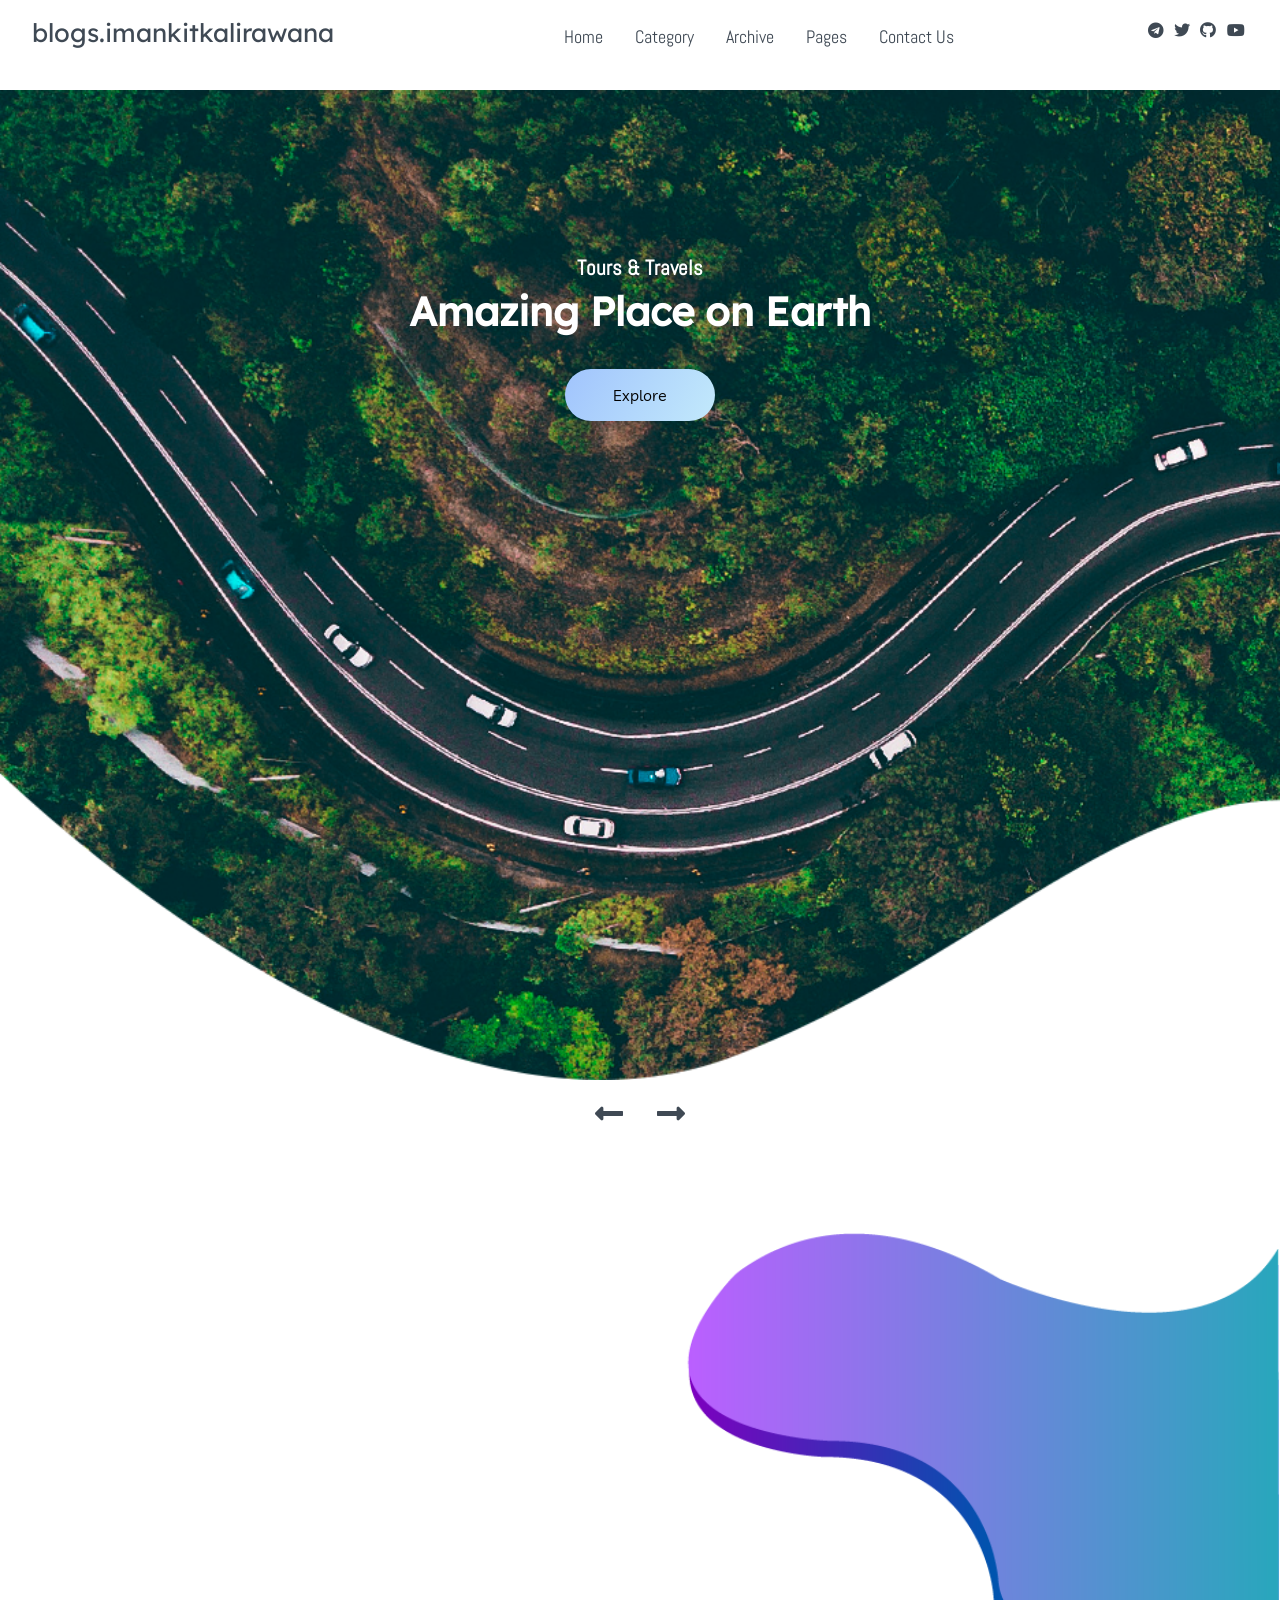
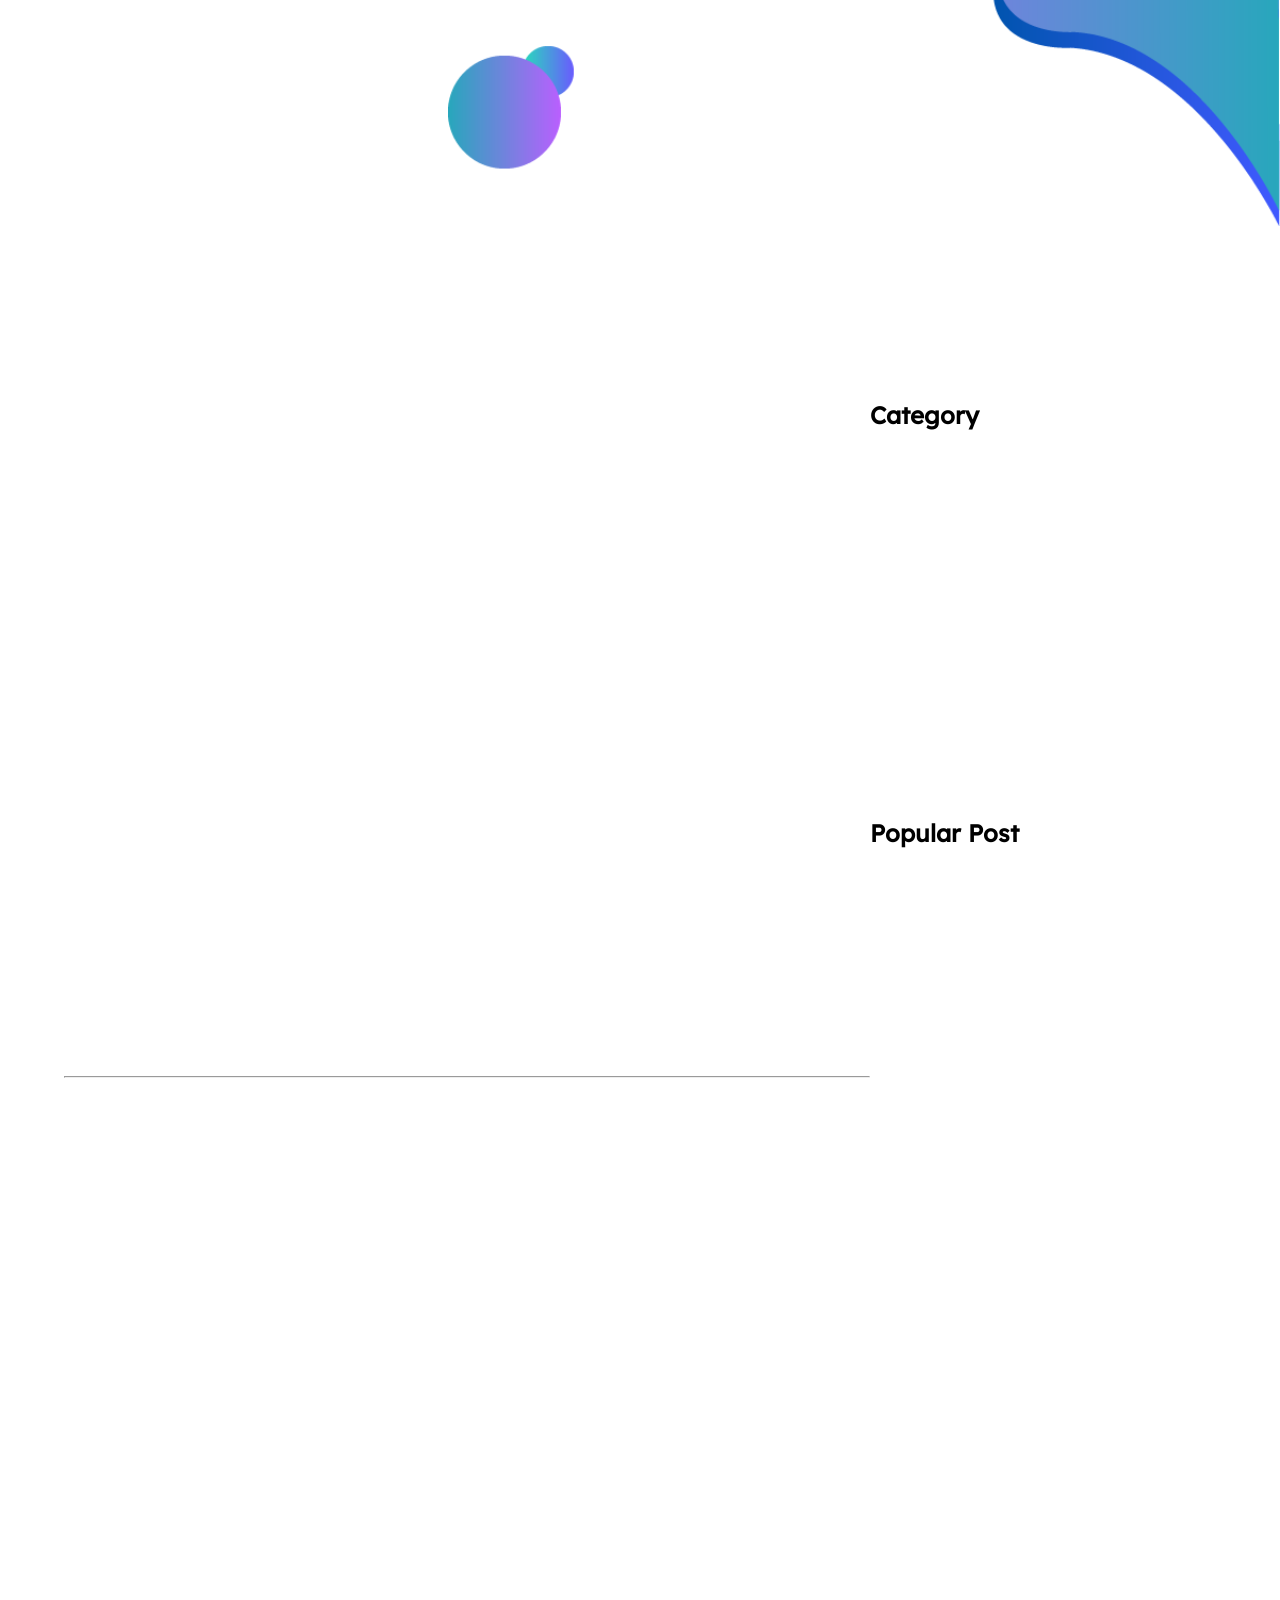
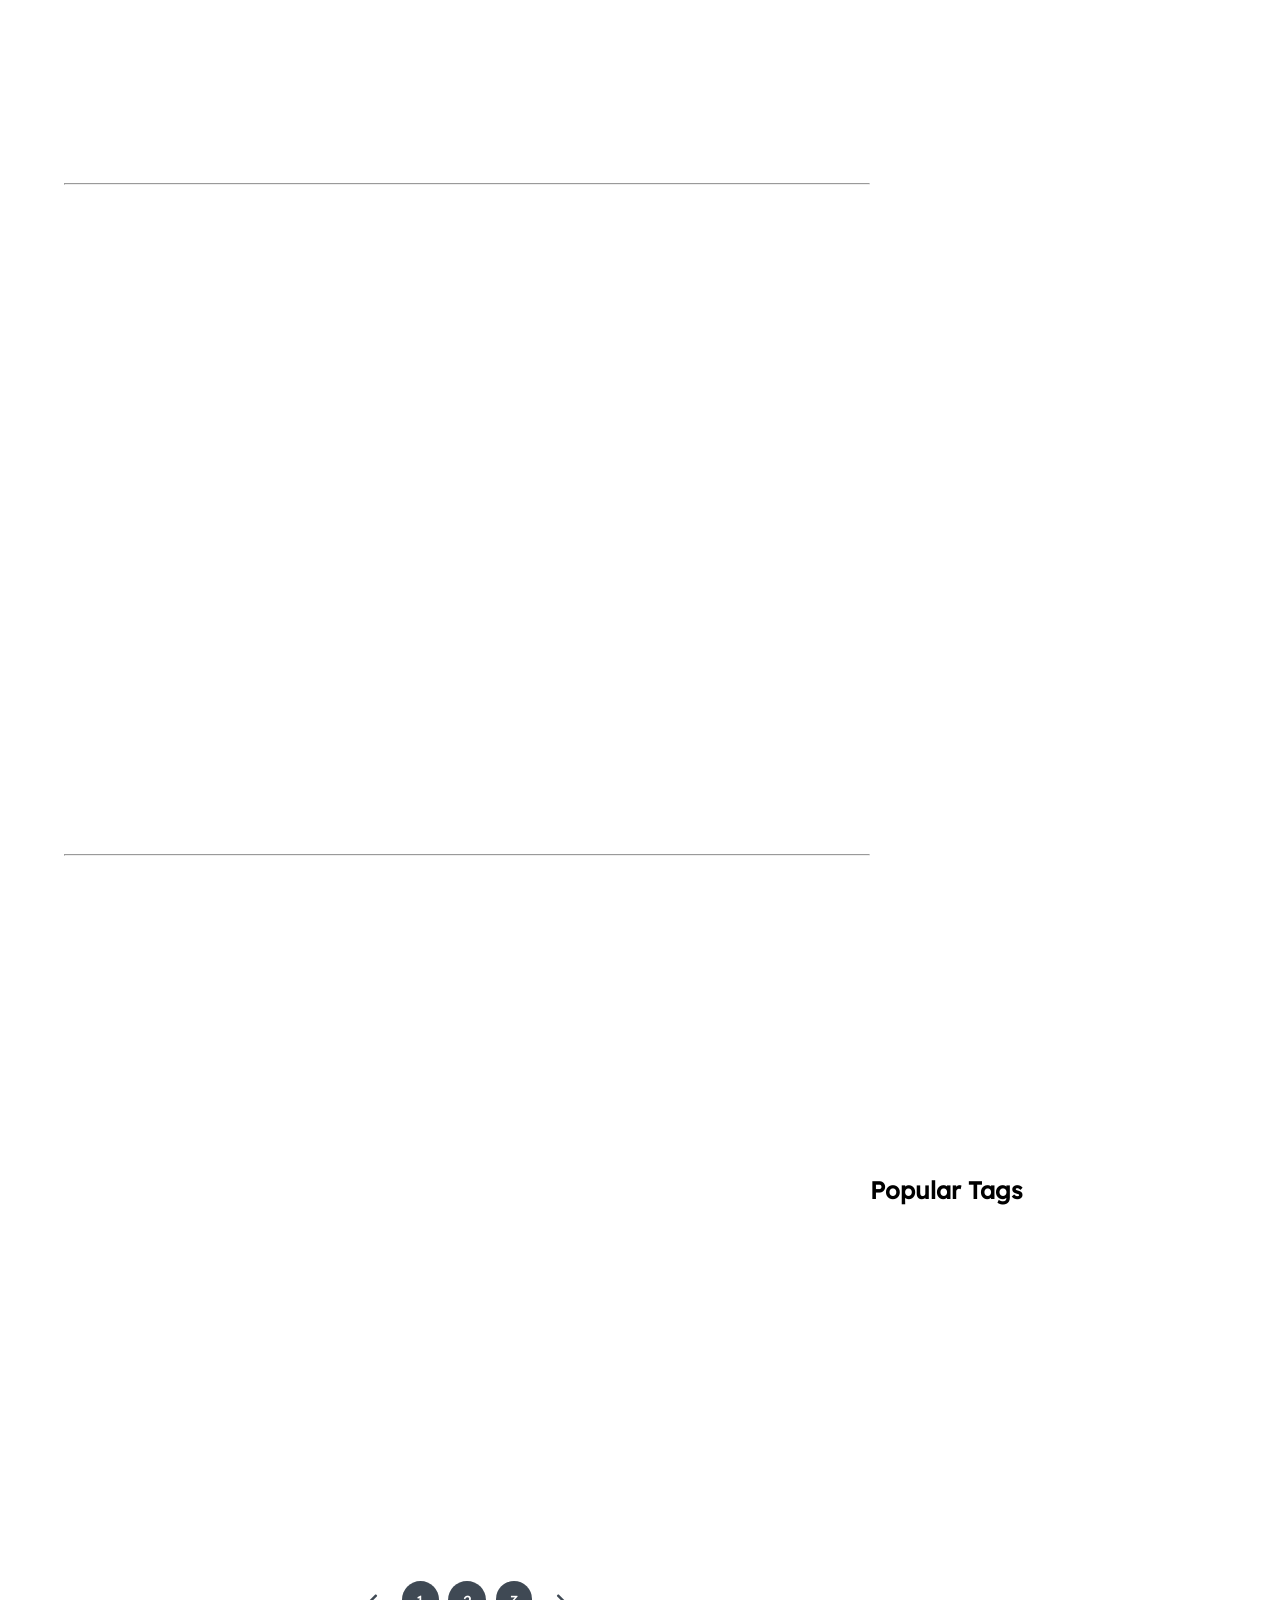
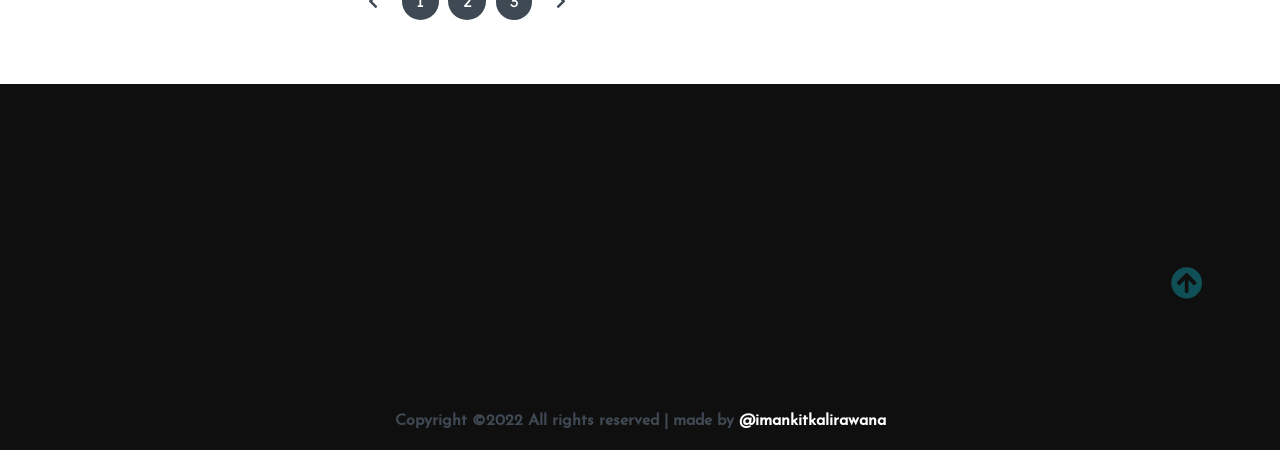
<file: Blogs/Index.html>
<!DOCTYPE html>
<html lang="en">

<head>
    <meta charset="UTF-8">
    <meta name="viewport" content="width=device-width, initial-scale=1.0">
    <meta http-equiv="X-UA-Compatible" content="ie=edge">
    <title>blog.imankitkalirawana</title>

    <!-- Font Awesome Icons -->
    <link rel="stylesheet" href="./css/all.css">


    <!-- --------- Owl-Carousel ------------------->
    <link rel="stylesheet" href="./css/owl.carousel.min.css">
    <link rel="stylesheet" href="./css/owl.theme.default.min.css">

    <!-- ------------ AOS Library ------------------------- -->
    <link rel="stylesheet" href="./css/aos.css">

    <!-- Custom Style   -->
    <link rel="stylesheet" href="./css/Style.css">

</head>

<body>

    <!-- ----------------------------  Navigation ---------------------------------------------- -->

    <nav class="nav">
        <div class="nav-menu flex-row">
            <div class="nav-brand">
                <a href="#" class="text-gray">blogs.imankitkalirawana</a>
            </div>
            <div class="toggle-collapse">
                <div class="toggle-icons">
                    <i class="fas fa-bars"></i>
                </div>
            </div>
            <div>
                <ul class="nav-items">
                    <li class="nav-link">
                        <a href="../index.html">Home</a>
                    </li>
                    <li class="nav-link">
                        <a href="#">Category</a>
                    </li>
                    <li class="nav-link">
                        <a href="#">Archive</a>
                    </li>
                    <li class="nav-link">
                        <a href="#">Pages</a>
                    </li>
                    <li class="nav-link">
                        <a href="#">Contact Us</a>
                    </li>
                </ul>
            </div>
            <div class="social text-gray">
                <a href="https://telegram.me/imankitkalirawana" target="_blank"><i class="fab fa-telegram"></i></a>
                <a href="https://twitter.com/imofficialankit" target="_blank"><i class="fab fa-twitter"></i></a>
                <a href="https://github.com/imankitkalirawana" target="_blank"><i class="fab fa-github"></i></a>
                <a href="https://youtube.com/c/AnkitKalirawana" target="_blank"><i class="fab fa-youtube"></i></a>
            </div>
        </div>
    </nav>

    <!-- ------------x---------------  Navigation --------------------------x------------------- -->

    <!----------------------------- Main Site Section ------------------------------>

    <main>

        <!------------------------ Site Title ---------------------->

        <section class="site-title">
            <div class="site-background" data-aos="fade-up" data-aos-delay="100">
                <h3>Tours & Travels</h3>
                <h1>Amazing Place on Earth</h1>
                <button class="btn">Explore</button>
            </div>
        </section>

        <!------------x----------- Site Title ----------x----------->

        <!-- --------------------- Blog Carousel ----------------- -->

        <section>
            <div class="blog">
                <div class="container">
                    <div class="owl-carousel owl-theme blog-post">
                        <div class="blog-content" data-aos="fade-right" data-aos-delay="200">
                            <img src="./assets/Blog-post/post-1.jpg" alt="post-1">
                            <div class="blog-title">
                                <h3>London Fashion week's continued the evolution</h3>
                                <button class="btn btn-blog">Fashion</button>
                                <span>2 minutes</span>
                            </div>
                        </div>
                        <div class="blog-content" data-aos="fade-in" data-aos-delay="200">
                            <img src="./assets/Blog-post/post-3.jpg" alt="post-1">
                            <div class="blog-title">
                                <h3>London Fashion week's continued the evolution</h3>
                                <button class="btn btn-blog">Fashion</button>
                                <span>2 minutes</span>
                            </div>
                        </div>
                        <div class="blog-content" data-aos="fade-left" data-aos-delay="200">
                            <img src="./assets/Blog-post/post-2.jpg" alt="post-1">
                            <div class="blog-title">
                                <h3>London Fashion week's continued the evolution</h3>
                                <button class="btn btn-blog">Fashion</button>
                                <span>2 minutes</span>
                            </div>
                        </div>
                        <div class="blog-content" data-aos="fade-right" data-aos-delay="200">
                            <img src="./assets/Blog-post/post-5.png" alt="post-1">
                            <div class="blog-title">
                                <h3>London Fashion week's continued the evolution</h3>
                                <button class="btn btn-blog">Fashion</button>
                                <span>2 minutes</span>
                            </div>
                        </div>
                    </div>
                    <div class="owl-navigation">
                        <span class="owl-nav-prev"><i class="fas fa-long-arrow-alt-left"></i></span>
                        <span class="owl-nav-next"><i class="fas fa-long-arrow-alt-right"></i></span>
                    </div>
                </div>
            </div>
        </section>

        <!-- ----------x---------- Blog Carousel --------x-------- -->

        <!-- ---------------------- Site Content -------------------------->

        <section class="container">
            <div class="site-content">
                <div class="posts">
                    <div class="post-content" data-aos="zoom-in" data-aos-delay="200">
                        <div class="post-image">
                            <div>
                                <img src="./assets/Blog-post/blog1.png" class="img" alt="blog1">
                            </div>
                            <div class="post-info flex-row">
                                <span><i class="fas fa-user text-gray"></i>&nbsp;&nbsp;Admin</span>
                                <span><i class="fas fa-calendar-alt text-gray"></i>&nbsp;&nbsp;January 14, 2019</span>
                                <span>2 Commets</span>
                            </div>
                        </div>
                        <div class="post-title">
                            <a href="#">Why should boys have all the fun? it's the women who are making india an
                                alcohol-loving contry</a>
                            <p>Lorem ipsum dolor sit amet consectetur adipisicing elit. Neque voluptas deserunt beatae
                                adipisci iusto totam placeat corrupti ipsum, tempora magnam incidunt aperiam tenetur a
                                nobis, voluptate, numquam architecto fugit. Eligendi quidem ipsam ducimus minus magni
                                illum similique veniam tempore unde?
                            </p>
                            <button class="btn post-btn">Read More &nbsp; <i class="fas fa-arrow-right"></i></button>
                        </div>
                    </div>
                    <hr>
                    <div class="post-content" data-aos="zoom-in" data-aos-delay="200">
                        <div class="post-image">
                            <div>
                                <img src="./assets/Blog-post/blog2.png" class="img" alt="blog1">
                            </div>
                            <div class="post-info flex-row">
                                <span><i class="fas fa-user text-gray"></i>&nbsp;&nbsp;Admin</span>
                                <span><i class="fas fa-calendar-alt text-gray"></i>&nbsp;&nbsp;January 16, 2019</span>
                                <span>7 Commets</span>
                            </div>
                        </div>
                        <div class="post-title">
                            <a href="#">Why should boys have all the fun? it's the women who are making india an
                                alcohol-loving contry</a>
                            <p>Lorem ipsum dolor sit amet consectetur adipisicing elit. Neque voluptas deserunt beatae
                                adipisci iusto totam placeat corrupti ipsum, tempora magnam incidunt aperiam tenetur a
                                nobis, voluptate, numquam architecto fugit. Eligendi quidem ipsam ducimus minus magni
                                illum similique veniam tempore unde?
                            </p>
                            <button class="btn post-btn">Read More &nbsp; <i class="fas fa-arrow-right"></i></button>
                        </div>
                    </div>
                    <hr>
                    <div class="post-content" data-aos="zoom-in" data-aos-delay="200">
                        <div class="post-image">
                            <div>
                                <img src="./assets/Blog-post/blog3.png" class="img" alt="blog1">
                            </div>
                            <div class="post-info flex-row">
                                <span><i class="fas fa-user text-gray"></i>&nbsp;&nbsp;Admin</span>
                                <span><i class="fas fa-calendar-alt text-gray"></i>&nbsp;&nbsp;January 19, 2019</span>
                                <span>5 Commets</span>
                            </div>
                        </div>
                        <div class="post-title">
                            <a href="#">New data recording system to better analyse road accidents</a>
                            <p>Lorem ipsum dolor sit amet consectetur adipisicing elit. Neque voluptas deserunt beatae
                                adipisci iusto totam placeat corrupti ipsum, tempora magnam incidunt aperiam tenetur a
                                nobis, voluptate, numquam architecto fugit. Eligendi quidem ipsam ducimus minus magni
                                illum similique veniam tempore unde?
                            </p>
                            <button class="btn post-btn">Read More &nbsp; <i class="fas fa-arrow-right"></i></button>
                        </div>
                    </div>
                    <hr>
                    <div class="post-content" data-aos="zoom-in" data-aos-delay="200">
                        <div class="post-image">
                            <div>
                                <img src="./assets/Blog-post/blog4.png" class="img" alt="blog1">
                            </div>
                            <div class="post-info flex-row">
                                <span><i class="fas fa-user text-gray"></i>&nbsp;&nbsp;Admin</span>
                                <span><i class="fas fa-calendar-alt text-gray"></i>&nbsp;&nbsp;January 21, 2019</span>
                                <span>12 Commets</span>
                            </div>
                        </div>
                        <div class="post-title">
                            <a href="#">New data recording system to better analyse road accidents</a>
                            <p>Lorem ipsum dolor sit amet consectetur adipisicing elit. Neque voluptas deserunt beatae
                                adipisci iusto totam placeat corrupti ipsum, tempora magnam incidunt aperiam tenetur a
                                nobis, voluptate, numquam architecto fugit. Eligendi quidem ipsam ducimus minus magni
                                illum similique veniam tempore unde?
                            </p>
                            <button class="btn post-btn">Read More &nbsp; <i class="fas fa-arrow-right"></i></button>
                        </div>
                    </div>
                    <div class="pagination flex-row">
                        <a href="#"><i class="fas fa-chevron-left"></i></a>
                        <a href="#" class="pages">1</a>
                        <a href="#" class="pages">2</a>
                        <a href="#" class="pages">3</a>
                        <a href="#"><i class="fas fa-chevron-right"></i></a>
                    </div>
                </div>
                <aside class="sidebar">
                    <div class="category">
                        <h2>Category</h2>
                        <ul class="category-list">
                            <li class="list-items" data-aos="fade-left" data-aos-delay="100">
                                <a href="#">Software</a>
                                <span>(05)</span>
                            </li>
                            <li class="list-items" data-aos="fade-left" data-aos-delay="200">
                                <a href="#">Techonlogy</a>
                                <span>(02)</span>
                            </li>
                            <li class="list-items" data-aos="fade-left" data-aos-delay="300">
                                <a href="#">Lifestyle</a>
                                <span>(07)</span>
                            </li>
                            <li class="list-items" data-aos="fade-left" data-aos-delay="400">
                                <a href="#">Shopping</a>
                                <span>(01)</span>
                            </li>
                            <li class="list-items" data-aos="fade-left" data-aos-delay="500">
                                <a href="#">Food</a>
                                <span>(08)</span>
                            </li>
                        </ul>
                    </div>
                    <div class="popular-post">
                        <h2>Popular Post</h2>
                        <div class="post-content" data-aos="flip-up" data-aos-delay="200">
                            <div class="post-image">
                                <div>
                                    <img src="./assets/popular-post/m-blog-1.jpg" class="img" alt="blog1">
                                </div>
                                <div class="post-info flex-row">
                                    <span><i class="fas fa-calendar-alt text-gray"></i>&nbsp;&nbsp;January 14,
                                        2019</span>
                                    <span>2 Commets</span>
                                </div>
                            </div>
                            <div class="post-title">
                                <a href="#">New data recording system to better analyse road accidents</a>
                            </div>
                        </div>
                        <div class="post-content" data-aos="flip-up" data-aos-delay="300">
                            <div class="post-image">
                                <div>
                                    <img src="./assets/popular-post/m-blog-2.jpg" class="img" alt="blog1">
                                </div>
                                <div class="post-info flex-row">
                                    <span><i class="fas fa-calendar-alt text-gray"></i>&nbsp;&nbsp;January 14,
                                        2019</span>
                                    <span>2 Commets</span>
                                </div>
                            </div>
                            <div class="post-title">
                                <a href="#">New data recording system to better analyse road accidents</a>
                            </div>
                        </div>
                        <div class="post-content" data-aos="flip-up" data-aos-delay="400">
                            <div class="post-image">
                                <div>
                                    <img src="./assets/popular-post/m-blog-3.jpg" class="img" alt="blog1">
                                </div>
                                <div class="post-info flex-row">
                                    <span><i class="fas fa-calendar-alt text-gray"></i>&nbsp;&nbsp;January 14,
                                        2019</span>
                                    <span>2 Commets</span>
                                </div>
                            </div>
                            <div class="post-title">
                                <a href="#">New data recording system to better analyse road accidents</a>
                            </div>
                        </div>
                        <div class="post-content" data-aos="flip-up" data-aos-delay="500">
                            <div class="post-image">
                                <div>
                                    <img src="./assets/popular-post/m-blog-4.jpg" class="img" alt="blog1">
                                </div>
                                <div class="post-info flex-row">
                                    <span><i class="fas fa-calendar-alt text-gray"></i>&nbsp;&nbsp;January 14,
                                        2019</span>
                                    <span>2 Commets</span>
                                </div>
                            </div>
                            <div class="post-title">
                                <a href="#">New data recording system to better analyse road accidents</a>
                            </div>
                        </div>
                        <div class="post-content" data-aos="flip-up" data-aos-delay="600">
                            <div class="post-image">
                                <div>
                                    <img src="./assets/popular-post/m-blog-5.jpg" class="img" alt="blog1">
                                </div>
                                <div class="post-info flex-row">
                                    <span><i class="fas fa-calendar-alt text-gray"></i>&nbsp;&nbsp;January 14,
                                        2019</span>
                                    <span>2 Commets</span>
                                </div>
                            </div>
                            <div class="post-title">
                                <a href="#">New data recording system to better analyse road accidents</a>
                            </div>
                        </div>
                    </div>
                    <div class="newsletter" data-aos="fade-up" data-aos-delay="300">
                        <h2>Newsletter</h2>
                        <div class="form-element">
                            <input type="text" class="input-element" placeholder="Email">
                            <button class="btn form-btn">Subscribe</button>
                        </div>
                    </div>
                    <div class="popular-tags">
                        <h2>Popular Tags</h2>
                        <div class="tags flex-row">
                            <span class="tag" data-aos="flip-up" data-aos-delay="100">Software</span>
                            <span class="tag" data-aos="flip-up" data-aos-delay="200">technology</span>
                            <span class="tag" data-aos="flip-up" data-aos-delay="300">travel</span>
                            <span class="tag" data-aos="flip-up" data-aos-delay="400">illustration</span>
                            <span class="tag" data-aos="flip-up" data-aos-delay="500">design</span>
                            <span class="tag" data-aos="flip-up" data-aos-delay="600">lifestyle</span>
                            <span class="tag" data-aos="flip-up" data-aos-delay="700">love</span>
                            <span class="tag" data-aos="flip-up" data-aos-delay="800">project</span>
                        </div>
                    </div>
                </aside>
            </div>
        </section>

        <!-- -----------x---------- Site Content -------------x------------>

    </main>

    <!---------------x------------- Main Site Section ---------------x-------------->


    <!-- --------------------------- Footer ---------------------------------------- -->

    <footer class="footer">
        <div class="container">
            <div class="about-us" data-aos="fade-right" data-aos-delay="200">
                <h2>About us</h2>
                <p>Lorem ipsum dolor sit amet consectetur adipisicing elit. Accusantium quia atque nemo ad modi officiis
                    iure, autem nulla tenetur repellendus.</p>
            </div>
            <div class="newsletter" data-aos="fade-right" data-aos-delay="200">
                <h2>Newsletter</h2>
                <p>Stay update with our latest</p>
                <div class="form-element">
                    <input type="text" placeholder="Email"><span><i class="fas fa-chevron-right"></i></span>
                </div>
            </div>
            <div class="instagram" data-aos="fade-left" data-aos-delay="200">
                <h2>Instagram</h2>
                <div class="flex-row">
                    <img src="./assets/instagram/thumb-card3.png" alt="insta1">
                    <img src="./assets/instagram/thumb-card4.png" alt="insta2">
                    <img src="./assets/instagram/thumb-card5.png" alt="insta3">
                </div>
                <div class="flex-row">
                    <img src="./assets/instagram/thumb-card6.png" alt="insta4">
                    <img src="./assets/instagram/thumb-card7.png" alt="insta5">
                    <img src="./assets/instagram/thumb-card8.png" alt="insta6">
                </div>
            </div>
            <div class="follow" data-aos="fade-left" data-aos-delay="200">
                <h2>Follow us</h2>
                <p>Let us be Social</p>
                <div>
                    <i class="fab fa-facebook-f"></i>
                    <i class="fab fa-twitter"></i>
                    <i class="fab fa-instagram"></i>
                    <i class="fab fa-youtube"></i>
                </div>
            </div>
        </div>
        <div class="rights flex-row">
            <h4 class="text-gray">
                Copyright ©2022 All rights reserved | made by
                <a href="../index_contact_us.html" target="_black">@imankitkalirawana</a>
            </h4>
        </div>
        <div class="move-up">
            <span><i class="fas fa-arrow-circle-up fa-2x"></i></span>
        </div>
    </footer>

    <!-- -------------x------------- Footer --------------------x------------------- -->

    <!-- Jquery Library file -->
    <script src="./js/Jquery3.4.1.min.js"></script>

    <!-- --------- Owl-Carousel js ------------------->
    <script src="./js/owl.carousel.min.js"></script>

    <!-- ------------ AOS js Library  ------------------------- -->
    <script src="./js/aos.js"></script>

    <!-- Custom Javascript file -->
    <script src="./js/main.js"></script>
</body>

</html>
</file>
<file: Blogs/css/Style.css>
@import url('../css/fonts.css');


html, body{
    margin: 0%;
    box-sizing: border-box;
    overflow-x: hidden;
}

:root{

    /*      Theme colors        */
    --text-gray: #3f4954;
    --text-light : #686666da;
    --bg-color: #0f0f0f;
    --white: #ffffff;
    --midnight: #104f55;

    /* gradient color   */
    --sky: linear-gradient(120deg, #a1c4fd 0%, #c2e9fb 100%);

    /*      theme font-family   */
    --Abel: 'Abel', cursive;
    --Anton: 'Anton', cursive;
    --Josefin : 'Josefin', cursive;
    --Lexend: 'Lexend', cursive;
    --Livvic : 'Livvic', cursive;
}


/* ---------------- Global Classes ---------------*/

a{
    text-decoration: none;
    color: var(--text-gray);
}

.flex-row{
    display: flex;
    flex-direction: row;    
    flex-wrap: wrap;
}

ul{
    list-style-type: none;
}

h1{
    font-family: var(--Lexend);
    font-size: 2.5rem;
}

h2{
    font-family: var(--Lexend);
}

h3{
    font-family: var(--Abel);
    font-size: 1.3rem;
}

button.btn{
    border: none;
    border-radius: 2rem;
    padding: 1rem 3rem;
    font-size: 1rem;
    font-family: var(--Livvic);
    cursor: pointer;
}

span{
    font-family: var(--Abel);
}

.container{
    margin: 0 5vw;
}

.text-gray{
    color: var(--text-gray);
}

p{
    font-family: var(--Lexend);
    color: var(--text-light);
}

/* ------x------- Global Classes -------x-------*/

/* --------------- navbar ----------------- */

.nav{
    background: white;
    padding: 0 2rem;
    height: 0rem;
    min-height: 10vh;
    overflow: hidden;
    transition: height 1s ease-in-out;
}

.nav .nav-menu{    
    justify-content: space-between;
}

.nav .toggle-collapse{
    position: absolute;
    top: 0%;
    width: 90%;
    cursor: pointer;
    display: none;
}

.nav .toggle-collapse .toggle-icons{
    display: flex;
    justify-content: flex-end;
    padding: 1.7rem 0;
}

.nav .toggle-collapse .toggle-icons i{
    font-size: 1.4rem;
    color: var(--text-gray);
}

.collapse{
    height: 30rem;
}

.nav .nav-items{
    display: flex;
    margin: 0;
}

.nav .nav-items .nav-link{
    padding: 1.6rem 1rem;
    font-size: 1.1rem;
    position: relative;
    font-family: var(--Abel);
    font-size: 1.1rem;
}

.nav .nav-items .nav-link:hover{
    background-color: var(--midnight);
}

.nav .nav-items .nav-link:hover a{
    color: var(--white);
}

.nav .nav-brand a{
    font-size: 1.6rem;
    padding: 1rem 0;
    display: block;
    font-family: var(--Lexend);
    font-size: 1.6rem;
}

.nav .social{
    padding: 1.4rem 0
}

.nav .social i{
    padding: 0 .2rem;
}

.nav .social i:hover{
    color: #a1c4cf;
}

/* -------x------- navbar ---------x------- */


/* ----------------- Main Content----------- */

/* --------------- Site title ---------------- */
main .site-title{
    background: url('../assets/Background-image.png');
    background-size: cover;
    height: 110vh;
    display: flex;
    justify-content: center;
}

main .site-title .site-background{
    padding-top: 10rem;
    text-align: center;
    color: var(--white);
}

main .site-title h1, h3{
    margin: .3rem;
}

main .site-title .btn{
    margin: 1.8rem;
    background: var(--sky);
}

main .site-title .btn:hover{
    background: transparent;
    border: 1px solid var(--white);
    color: var(--white);
}

/* --------x------ Site title --------x------- */

/* --------------- Blog Carousel ------------ */

main .blog{
    background: url('../assets/Abract01.png');
    background-repeat: no-repeat;
    background-position: right;
    height: 100vh;
    width: 100%;
    background-size: 65%;
}

main .blog .blog-post{
    padding-top: 6rem;
}

main .blog-post .blog-content{
    display: flex;
    flex-direction: column;
    text-align: center;
    width: 80%;
    margin: 3rem 2rem;
    box-shadow: 0 15px 20px rgba(0, 0, 0, 0.2);
}

main .blog-content .blog-title{
    padding: 2rem 0;
}

main .blog-content .btn-blog{
    padding: .7rem 2rem;
    background: var(--sky);
    margin: .5rem;
}

main .blog-content span{
    display: block;
}

section .container .owl-nav{
    position: absolute;
    top: 0%;
    margin: 0 auto;
    width: 100%;
}

.owl-nav .owl-prev .owl-nav-prev,
.owl-nav .owl-next .owl-nav-next{
    color: var(--text-gray);
    background: transparent;
    font-size: 2rem;
}

.owl-theme .owl-nav [class*='owl-']:hover{
    background: transparent;
    color: var(--midnight);
}

.owl-theme .owl-nav [class*='owl-']{
    outline: none;
}


/* -------x------- Blog Carousel -----x------ */

/* ---------------- Site Content ----------------*/

main .site-content{
    display: grid;
    grid-template-columns: 70% 30%;
}

main .post-content{
    width: 100%;
    
}

main .site-content .post-content > .post-image, .post-title{
    padding: 1rem 2rem;
    position: relative;
}

main .site-content .post-content > .post-image .post-info{
    background: var(--sky);
    padding: 1rem;
    position: absolute;
    bottom: 0%;
    left: 20vw;
    border-radius: 3rem;
}

main .site-content .post-content > .post-image > div{
    overflow: hidden;
}

main .site-content .post-content > .post-image .img{
    width: 100%;
    transition: all 1s ease;
}

main .site-content .post-content > .post-image .img:hover{
    transform: scale(1.3);
}

main .site-content .post-content > .post-image .post-info span{
    margin: 0 .5rem;
}

main .post-content .post-title a{
    font-family: var(--Anton);
    font-size: 1.5rem;
}

.site-content .post-content .post-title .post-btn{
    border-radius: 0;
    padding: .7rem 1.5rem;
    background: var(--sky);
}

.site-content .pagination{
    justify-content: center;
    color: var(--text-gray);
    margin: 4rem 0;
}

.site-content .pagination a{
    padding: .6rem .9rem;
    border-radius: 2rem;
    margin: 0 .3rem;
    font-family: var(--Lexend);
}

.site-content .pagination .pages{
    background: var(--text-gray);
    color: var(--white);
}

/* -------x-------- Site Content --------x-------*/


/* --------------- Sidebar ----------------------- */

.site-content > .sidebar .category-list{
    font-family: var(--Livvic);   
}

.site-content > .sidebar .category-list .list-items{
    background: var(--sky);
    padding: .4rem 1rem;
    margin: .8rem 0;
    border-radius: 3rem;
    width: 70%;
    display: flex;
    justify-content: space-between;
}

.site-content > .sidebar .category-list .list-items a{
    color:  black;
}

.site-content .sidebar .popular-post .post-content{
    padding: 1rem 0;
}

.site-content .sidebar .popular-post h2{
    padding-top: 8rem;
}

.site-content .sidebar .popular-post .post-info{
    padding: .4rem .1rem !important;
    bottom: 0rem !important;
    left: 1.5rem !important;
    border-radius: 0rem !important;
    background: white !important;
}

.site-content .sidebar .popular-post .post-title a{
    font-size: 1rem;
}

.site-content .sidebar .newsletter{
    padding-top: 10rem;
}

.site-content .sidebar .newsletter .form-element{
    padding: .5rem 2rem;
}

.site-content .sidebar .newsletter .input-element{
    width: 80%;
    height: 1.9rem;
    padding: .3rem .5rem;
    font-family: var(--Lexend);
    font-size: 1rem;
}

.site-content .sidebar .newsletter .form-btn{
    border-radius: 0;
    padding: .8rem 32%;
    margin: 1rem 0;
    background: var(--sky);
}

.site-content .sidebar .popular-tags{
    padding: 5rem 0;
}

.site-content .sidebar .popular-tags .tags .tag{
    background: var(--sky);
    padding: .4rem 1rem;
    border-radius: 3rem;
    margin: .4rem .6rem;
}


/* -------x------- Sidebar -----------x----------- */

/* ---------x------- Main Content -----x----- */


/* ----------------- Footer --------------------- */

footer.footer{
    height: 100%;
    background: var(--bg-color);
    position: relative;
}

footer.footer .container{
    display: grid;
    grid-template-columns: repeat(4, 1fr);
}

footer.footer .container > div{
    flex-grow: 1;
    flex-basis: 0;
    padding: 3rem .9rem;
}

footer.footer .container h2{
    color: var(--white);
}

footer.footer .newsletter .form-element{
    background: black;
    display: inline-block;
}

footer.footer .newsletter .form-element input{
    padding: .5rem .7rem;
    border: none;
    background: transparent;
    color: white;
    font-family: var(--Josefin);
    font-size: 1rem;
    width: 74%;
}

footer.footer .newsletter .form-element span{
    background: var(--sky);
    padding: .5rem .7rem;
    cursor: pointer;
}

footer.footer .instagram div > img{
    display: inline-block;
    width: 25%;
    height: 50%;
    margin: .3rem .4rem;
}

footer.footer .follow div i{
    color: var(--white);
    padding: 0 .4rem;
}

footer.footer .rights{
    justify-content: center;
    font-family: var(--Josefin);
}

footer.footer .rights h4 a{
    color: var(--white);
}

footer.footer .move-up{
    position: absolute;
    right: 6%;
    top: 50%;
}

footer.footer .move-up span{
    color: var(--midnight);
}

footer.footer .move-up span:hover{
    color: var(--white);
    cursor: pointer;
}

/* ---------x------- Footer ----------x---------- */

/*              Viewport less then or equal to 1130px            */

@media only screen and (max-width: 1130px){
    .site-content .post-content > .post-image .post-info{
        left: 2rem !important;
        bottom: 1.2rem !important;
        border-radius: 0% !important;
    }

    .site-content .sidebar .popular-post .post-info{
        display: none !important;
    }

    footer.footer .container{
        grid-template-columns: repeat(2, 1fr);
    }

}

/*      x       Viewport less then or equal to 1130px    x     */


/*              Viewport less then or equal to 750px            */

@media only screen and (max-width: 850px){
    .nav .nav-menu, .nav .nav-items{
        flex-direction: column;
    }

    .nav .toggle-collapse{
        display: initial;
    }

    main .site-content{
        grid-template-columns: 100%;
    }

    footer.footer .container{
        grid-template-columns: repeat(1, 1fr);
    }

}


/*        x      Viewport less then or equal to 750px       x     */


/*              Viewport less then or equal to 520px            */

@media only screen and (max-width: 520px){
    main .blog{
        height: 125vh;
    }

    .site-content .post-content > .post-image .post-info{
        display: none;
    }

    footer.footer .container > div{
        padding:  1rem .9rem !important;
    }

    footer .rights{
        padding: 0 1.4rem;
        text-align: center;
    }

    nav .toggle-collapse{
        width: 80% !important;
    }

}

/*        x      Viewport less then or equal to 520px       x     */
</file>
